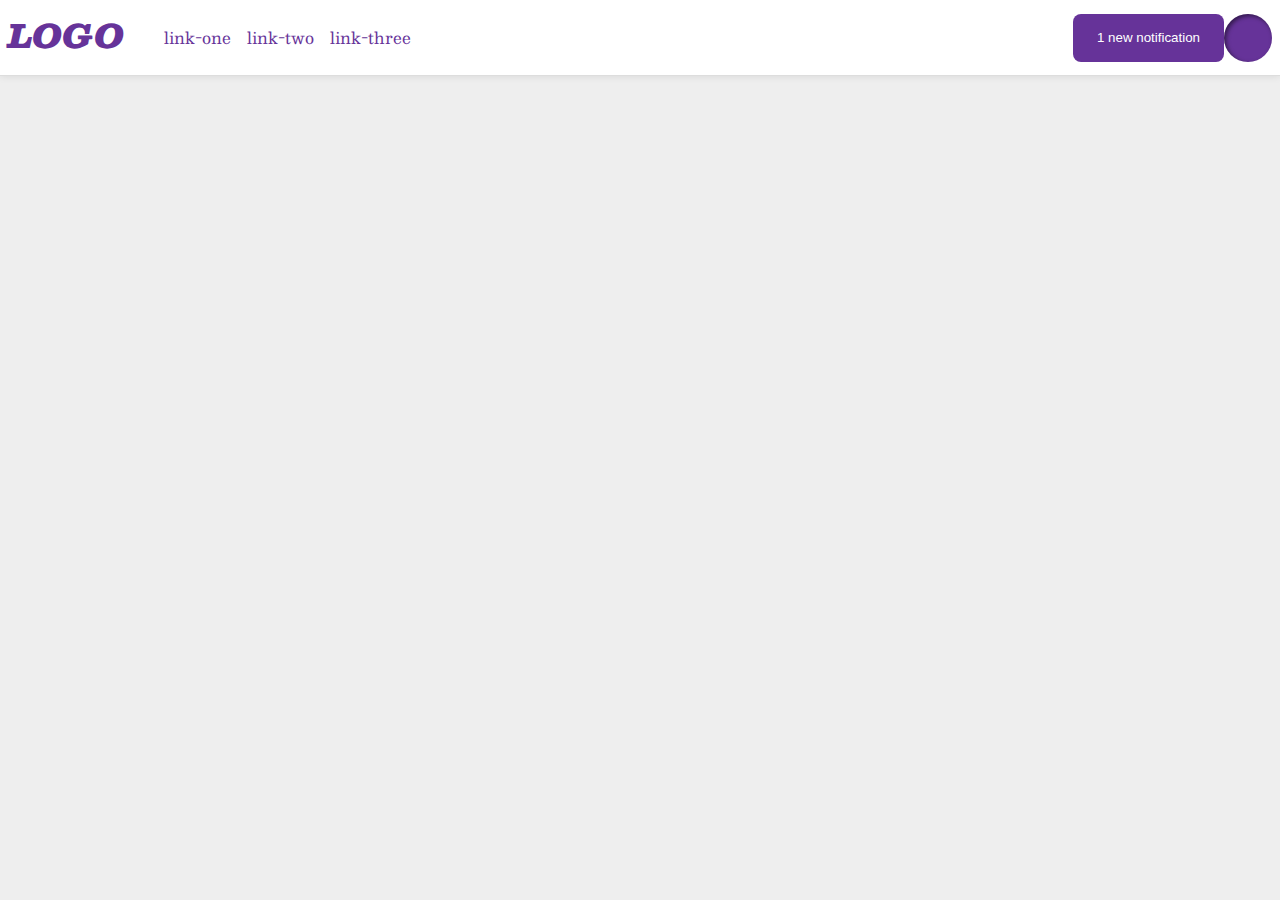
<file: foundations/flex/03-flex-header-2/index.html>
<!DOCTYPE html>
<html lang="en">
  <head>
    <meta charset="UTF-8">
    <meta http-equiv="X-UA-Compatible" content="IE=edge">
    <meta name="viewport" content="width=device-width, initial-scale=1.0">
    <title>Flex Header 2</title>
    <link rel="stylesheet" href="style.css">
  </head>
  <body>
    <div class="header">
      <div class="left">
        <div class="logo">
          LOGO
        </div>
        <ul class="links">
          <li><a href="https://google.com">link-one</a></li>
          <li><a href="https://google.com">link-two</a></li>
          <li><a href="https://google.com">link-three</a></li>
        </ul>
      </div>
      <div class="right">
        <button class="notifications">
          1 new notification
        </button>
        <div class="profile-image"></div>
      </div>
    </div>
  </body>
</html>
</file>
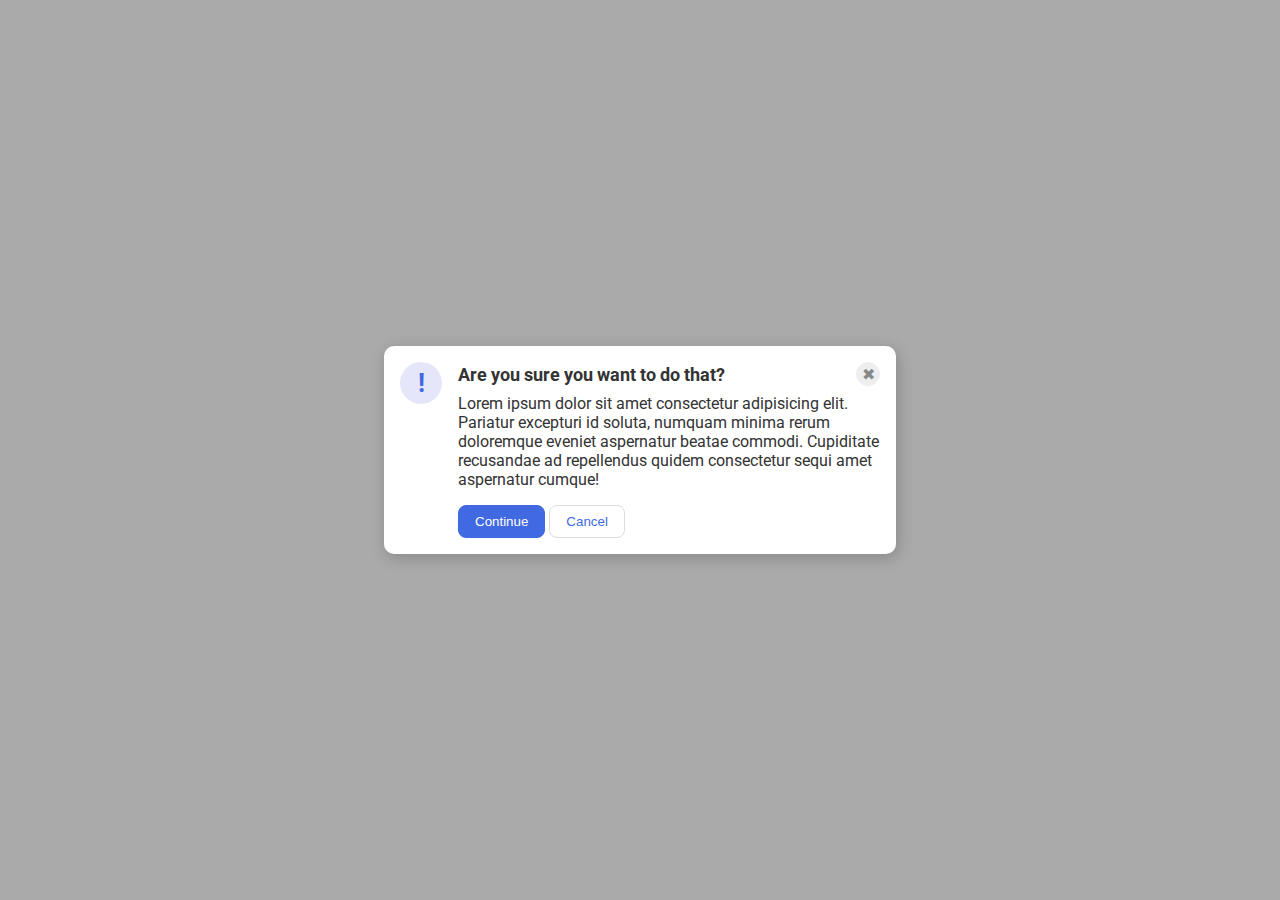
<file: foundations/flex/05-flex-modal/index.html>
<!DOCTYPE html>
<html lang="en">
  <head>
    <meta charset="UTF-8">
    <meta http-equiv="X-UA-Compatible" content="IE=edge">
    <meta name="viewport" content="width=device-width, initial-scale=1.0">
    <link rel="stylesheet" href="style.css">
    <title>Modal</title>
  </head>
  <body>
    <div class="modal">
        <div class="icon">!</div>
        <div class="container">
          <div class="header">Are you sure you want to do that?
            <button class="close-button">✖</button>
          </div>
          <div class="text">Lorem ipsum dolor sit amet consectetur adipisicing elit. Pariatur excepturi id soluta, numquam minima rerum doloremque eveniet aspernatur beatae commodi. Cupiditate recusandae ad repellendus quidem consectetur sequi amet aspernatur cumque!</div>
          <button class="continue">Continue</button>
          <button class="cancel">Cancel</button>
        </div>
    </div>
  </body>
</html>
</file>
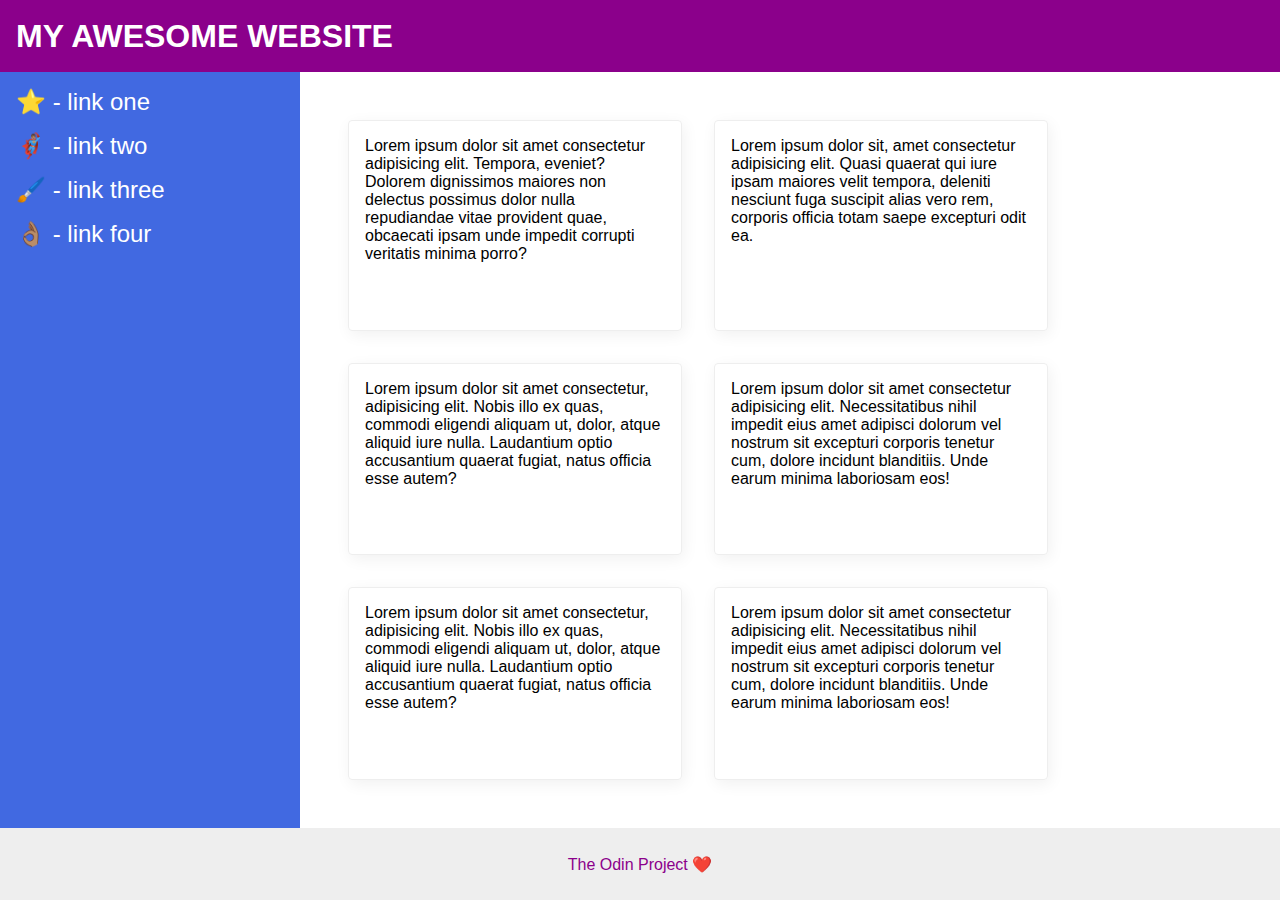
<file: foundations/flex/07-flex-layout-2/index.html>
<!DOCTYPE html>
<html lang="en">
  <head>
    <meta charset="UTF-8">
    <meta http-equiv="X-UA-Compatible" content="IE=edge">
    <meta name="viewport" content="width=device-width, initial-scale=1.0">
    <title>The Holy Grail</title>
    <link rel="stylesheet" href="style.css">
  </head>
  <body>
    <div class="header">
      MY AWESOME WEBSITE
    </div>
    <div class='container'>
      <div class="sidebar">
        <ul>
          <li><a href="#">⭐ - link one</a></li>
          <li><a href="#">🦸🏽‍♂️ - link two</a></li>
          <li><a href="#">🖌️ - link three</a></li>
          <li><a href="#">👌🏽 - link four</a></li>
        </ul>
      </div>
      <div class="mainbar">
        <div class="card">Lorem ipsum dolor sit amet consectetur adipisicing elit. Tempora, eveniet? Dolorem dignissimos maiores non delectus possimus dolor nulla repudiandae vitae provident quae, obcaecati ipsam unde impedit corrupti veritatis minima porro?</div>
        <div class="card">Lorem ipsum dolor sit, amet consectetur adipisicing elit. Quasi quaerat qui iure ipsam maiores velit tempora, deleniti nesciunt fuga suscipit alias vero rem, corporis officia totam saepe excepturi odit ea.</div>
        <div class="card">Lorem ipsum dolor sit amet consectetur, adipisicing elit. Nobis illo ex quas, commodi eligendi aliquam ut, dolor, atque aliquid iure nulla. Laudantium optio accusantium quaerat fugiat, natus officia esse autem?</div>
        <div class="card">Lorem ipsum dolor sit amet consectetur adipisicing elit. Necessitatibus nihil impedit eius amet adipisci dolorum vel nostrum sit excepturi corporis tenetur cum, dolore incidunt blanditiis. Unde earum minima laboriosam eos!</div>
        <div class="card">Lorem ipsum dolor sit amet consectetur, adipisicing elit. Nobis illo ex quas, commodi eligendi aliquam ut, dolor, atque aliquid iure nulla. Laudantium optio accusantium quaerat fugiat, natus officia esse autem?</div>
        <div class="card">Lorem ipsum dolor sit amet consectetur adipisicing elit. Necessitatibus nihil impedit eius amet adipisci dolorum vel nostrum sit excepturi corporis tenetur cum, dolore incidunt blanditiis. Unde earum minima laboriosam eos!</div>
      </div>
    </div>
    <div class="footer">
      The Odin Project ❤️
    </div>
  </body>
</html>
</file>
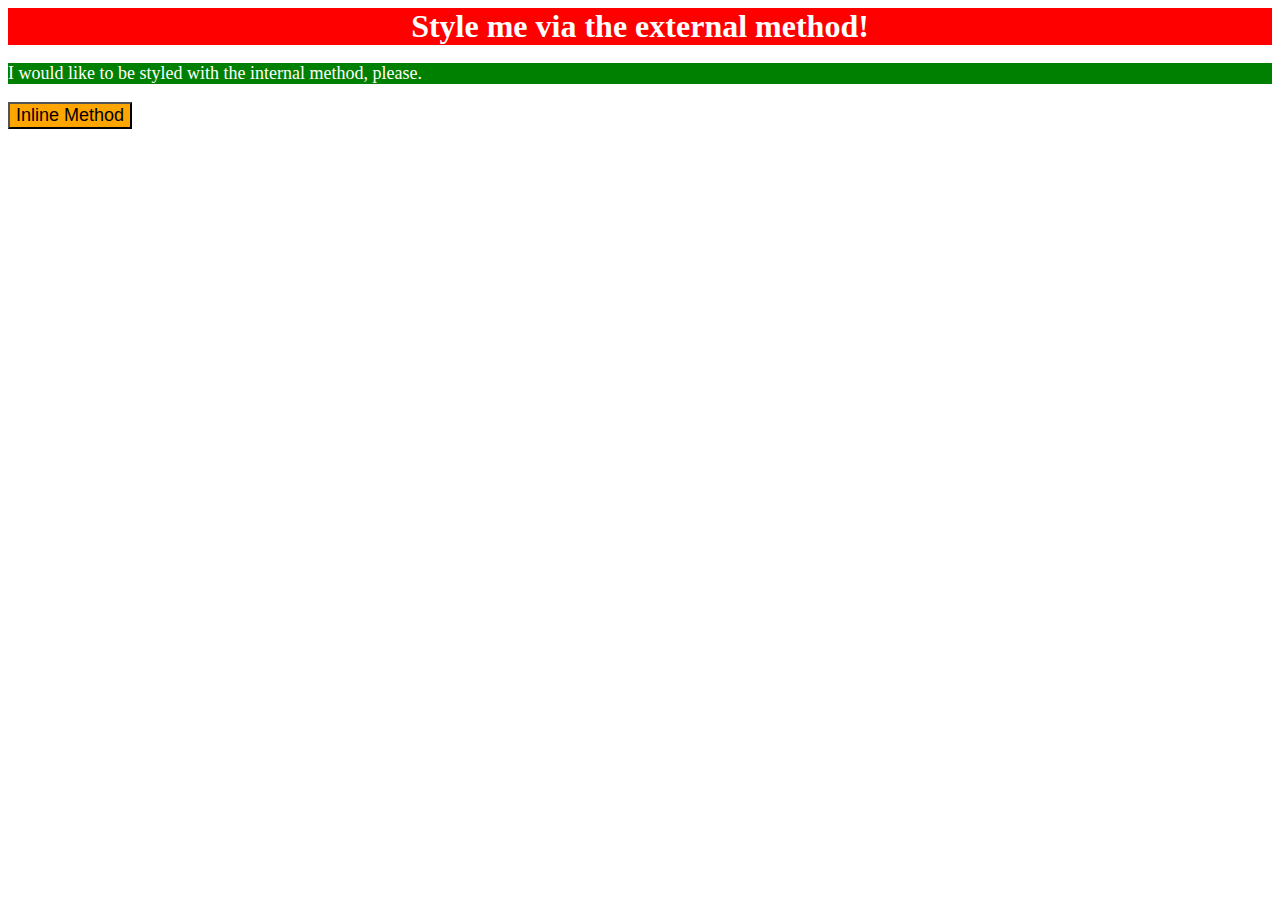
<file: foundations/intro-to-css/01-css-methods/index.html>
<!DOCTYPE html>
<html lang="en">
  <head>
    <meta charset="UTF-8">
    <meta http-equiv="X-UA-Compatible" content="IE=edge">
    <meta name="viewport" content="width=device-width, initial-scale=1.0">
    <title>Methods for Adding CSS</title>
    <link rel="stylesheet" href="styles.css">
    <style>
      p {
        background-color: green;
        color: white;
        font-size: 18px;
      }
    </style>
  </head>
  <body>
    <div>Style me via the external method!</div>
    <p>I would like to be styled with the internal method, please.</p>
    <button style="background-color: orange; font-size: 18px;">Inline Method</button>
  </body>
</html>
</file>
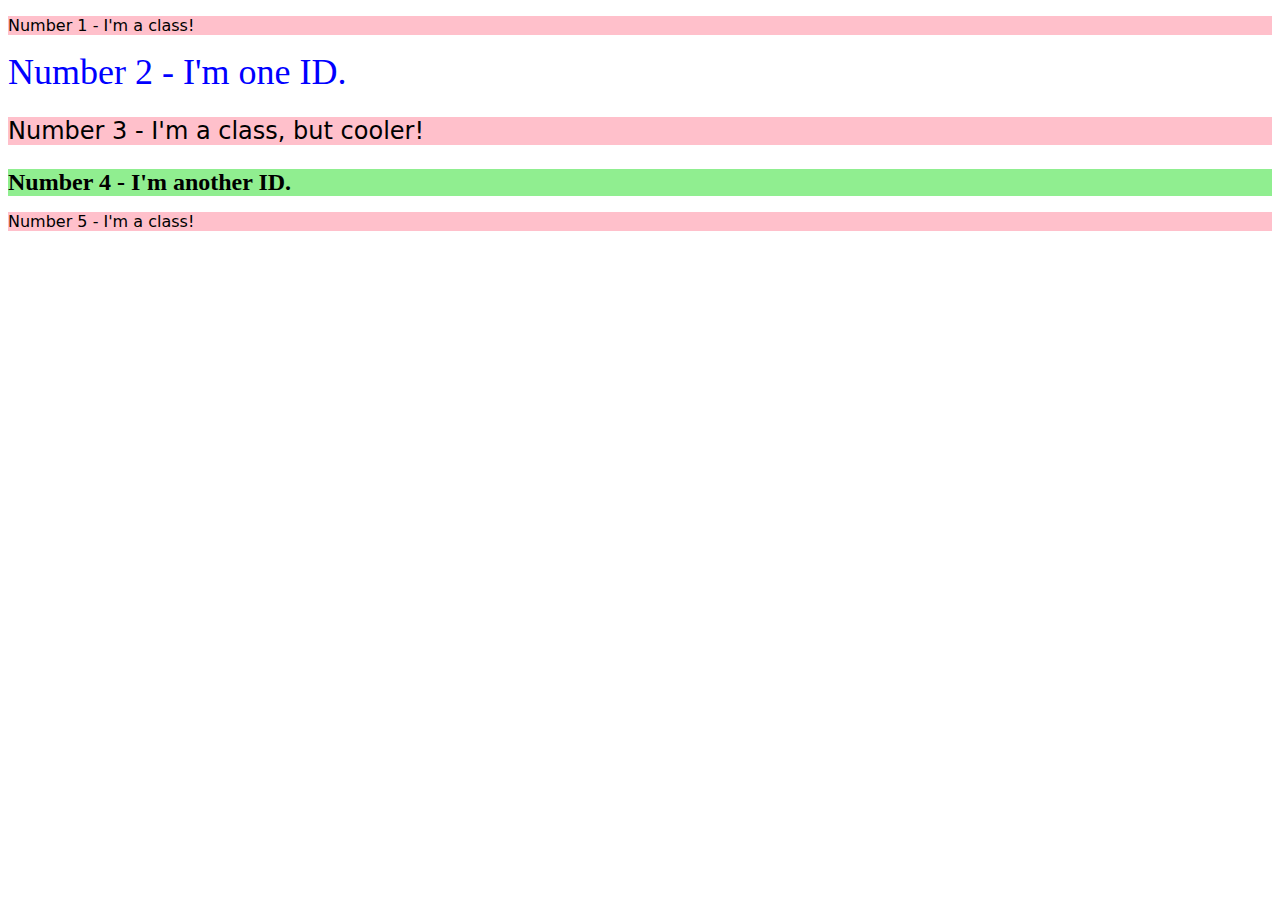
<file: foundations/intro-to-css/02-class-id-selectors/index.html>
<!DOCTYPE html>
<html lang="en">
  <head>
    <meta charset="UTF-8">
    <meta http-equiv="X-UA-Compatible" content="IE=edge">
    <meta name="viewport" content="width=device-width, initial-scale=1.0">
    <title>Class and ID Selectors</title>
    <link rel="stylesheet" href="style.css">
  </head>
  <body>
    <p class="headers">Number 1 - I'm a class!</p>
    <div id="second-header">Number 2 - I'm one ID.</div>
    <p class="headers cool">Number 3 - I'm a class, but cooler!</p>
    <div id="fourth-header">Number 4 - I'm another ID.</div>
    <p class="headers">Number 5 - I'm a class!</p>
  </body>
</html>
</file>
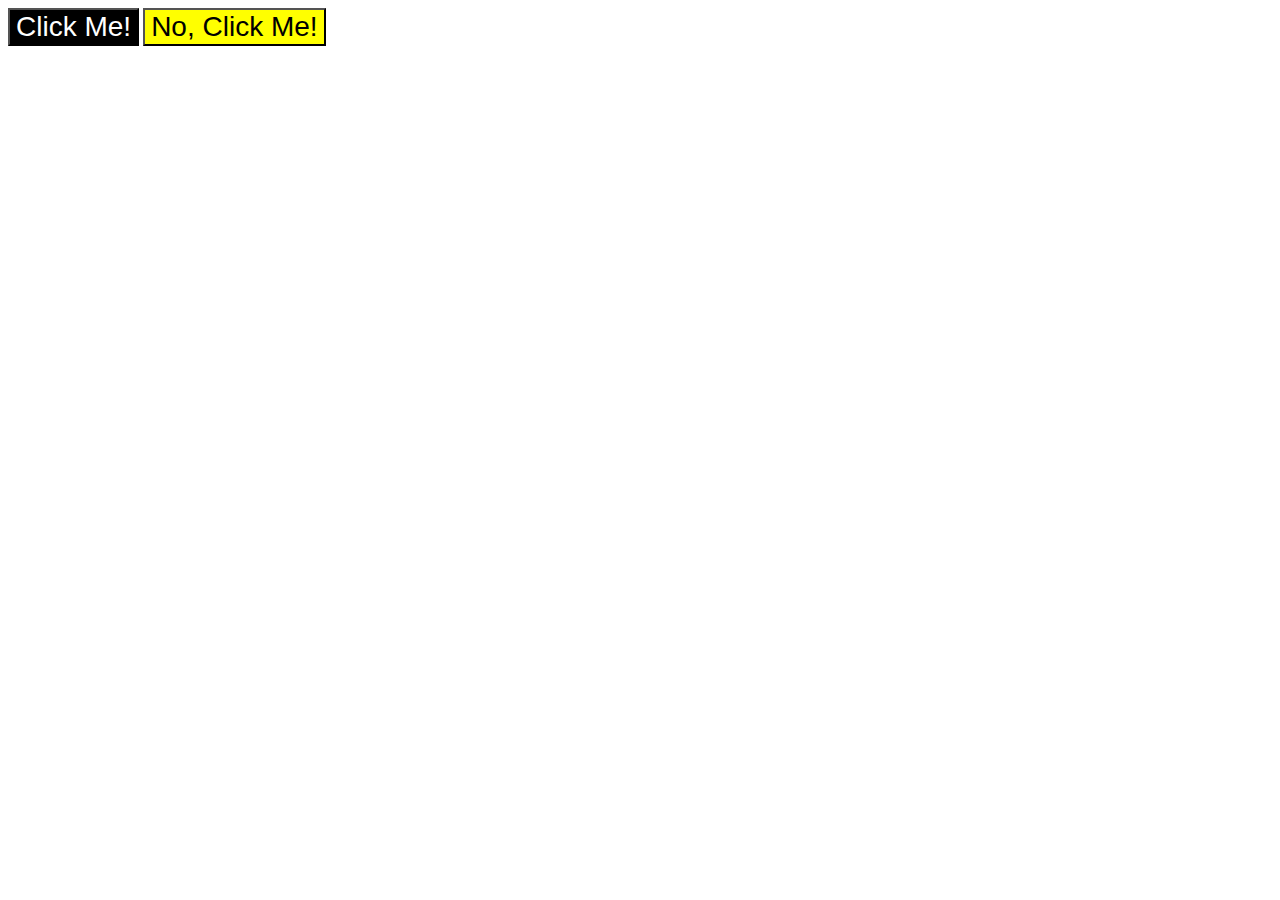
<file: foundations/intro-to-css/03-grouping-selectors/index.html>
<!DOCTYPE html>
<html lang="en">
  <head>
    <meta charset="UTF-8">
    <meta http-equiv="X-UA-Compatible" content="IE=edge">
    <meta name="viewport" content="width=device-width, initial-scale=1.0">
    <title>Grouping Selectors</title>
    <link rel="stylesheet" href="style.css">
  </head>
  <body>
    <button class="btn left">Click Me!</button>
    <button class="btn right">No, Click Me!</button>
  </body>
</html>
</file>
<file: foundations/flex/03-flex-header-2/style.css>
/* this is some magical font-importing.  
you'll learn about it later. */
@import url('https://fonts.googleapis.com/css2?family=Besley:ital,wght@0,400;1,900&display=swap');

body {
  margin: 0;
  background: #eee;
  font-family: Besley, serif;
}

.header {
  background: white;
  border-bottom: 1px solid #ddd;
  box-shadow: 0 0 8px rgba(0,0,0,.1);
  display: flex;
  justify-content: space-between;
  align-items: center;
  padding: 8px;
}

.left, 
.right {
  display: flex;
}

.profile-image {
  background: rebeccapurple;
  box-shadow: inset 2px 2px 4px rgba(0,0,0,.5);
  border-radius: 50%;
  width: 48px;
  height: 48px;
}

.logo {
  color: rebeccapurple;
  font-size: 32px;
  font-weight: 900;
  font-style: italic;
}

button {
  border: none;
  border-radius: 8px;
  background: rebeccapurple;
  color: white;
  padding: 8px 24px;
}

a {
  /* this removes the line under our links */
  text-decoration: none;
  color: rebeccapurple;
}

ul {
  list-style-type: none;
  display: flex;
  gap: 16px;
}
</file>
<file: foundations/flex/05-flex-modal/style.css>
@import url('https://fonts.googleapis.com/css2?family=Roboto:wght@400;700&display=swap');

html, body {
  height: 100%;
}

body {
  font-family: Roboto, sans-serif;
  margin: 0;
  background: #aaa;
  color: #333;
  /* I'll give you this one for free lol */
  display: flex;
  align-items: center;
  justify-content: center;
}

.modal {
  background: white;
  width: 480px;
  border-radius: 10px;
  box-shadow: 2px 4px 16px rgba(0,0,0,.2);
  display: flex;
  padding: 16px;
  gap: 16px;
}

.icon {
  color: royalblue;
  font-size: 26px;
  font-weight: 700;
  background: lavender;
  width: 42px;
  height: 42px;
  border-radius: 50%;
  display: flex;
  align-items: center;
  justify-content: center;
  flex-shrink: 0;
}

.close-button {
  background: #eee;
  border-radius: 50%;
  color: #888;
  font-weight: 400;
  font-size: 16px;
  height: 24px;
  width: 24px;
  display: flex;
  align-items: center;
  justify-content: center;
  border: 1px solid #eee;
  padding: 0;
}

button {
  cursor: pointer;
  padding: 8px 16px;
  border-radius: 8px;
}

button.continue {
  background: royalblue;
  border: 1px solid royalblue;
  color: white;
}

button.cancel {
  background: white;
  border: 1px solid #ddd;
  color: royalblue;
}

.header {
  display: flex;
  align-items: center;
  justify-content: space-between;
  font-weight: bold;
  font-size: 18px;
  margin-bottom: 8px;
}

.text {
  margin-bottom: 16px;
}
</file>
<file: foundations/flex/07-flex-layout-2/style.css>
body {
  font-family: -apple-system, BlinkMacSystemFont, 'Segoe UI', Roboto, Oxygen, Ubuntu, Cantarell, 'Open Sans', 'Helvetica Neue', sans-serif;
  margin: 0;
  min-height: 100vh;
  display: flex;
  flex-direction: column;
}

.header {
  height: 72px;
  background: darkmagenta;
  color: white;
  font-size: 32px;
  font-weight: 900;
  display: flex;
  align-items: center;
  padding: 0 16px;
}

.footer {
  height: 72px;
  background: #eee;
  color: darkmagenta;
  display: flex;
  justify-content: center;
  align-items: center;
}

.sidebar {
  width: 300px;
  background: royalblue;
  box-sizing: border-box;
  flex-shrink: 0;
  padding: 16px;
}

.card {
  border: 1px solid #eee;
  box-shadow: 2px 4px 16px rgba(0,0,0,.06);
  border-radius: 4px;
  padding: 16px;
  width: 300px;
}

.container {
  flex: 1;
  display: flex;
}

.mainbar {
  display: flex;
  flex: 1;
  padding: 48px;
  flex-wrap: wrap;
  gap: 32px;
}

a {
  font-size: 24px;
  color: white;
  text-decoration: none;
}

ul {
  list-style-type: none;
  padding: 0;
  margin: 0;
}

li {
  margin-bottom: 16px;
}
</file>
<file: foundations/intro-to-css/01-css-methods/styles.css>
div {
    background-color: red;
    color: white;
    font-size: 32px;
    text-align: center;
    font-weight: bold;
}
</file>
<file: foundations/intro-to-css/02-class-id-selectors/style.css>
.headers {
    background-color: pink;
    font-family: Verdana, "DejaVu Sans", sans-serif;
}

#second-header {
    color: blue;
    font-size: 36px;
}

.cool {
    font-size: 24px;
}

#fourth-header {
    background-color: lightgreen;
    font-size: 24px;
    font-weight: bold;
}
</file>
<file: foundations/intro-to-css/03-grouping-selectors/style.css>
.btn {
    font-size: 28px;
    font-family: Helvetica, 'Times New Roman', sans-serif;
}

.left {
    background-color: black;
    color: white;
}

.right {
    background-color: yellow;
}
</file>
